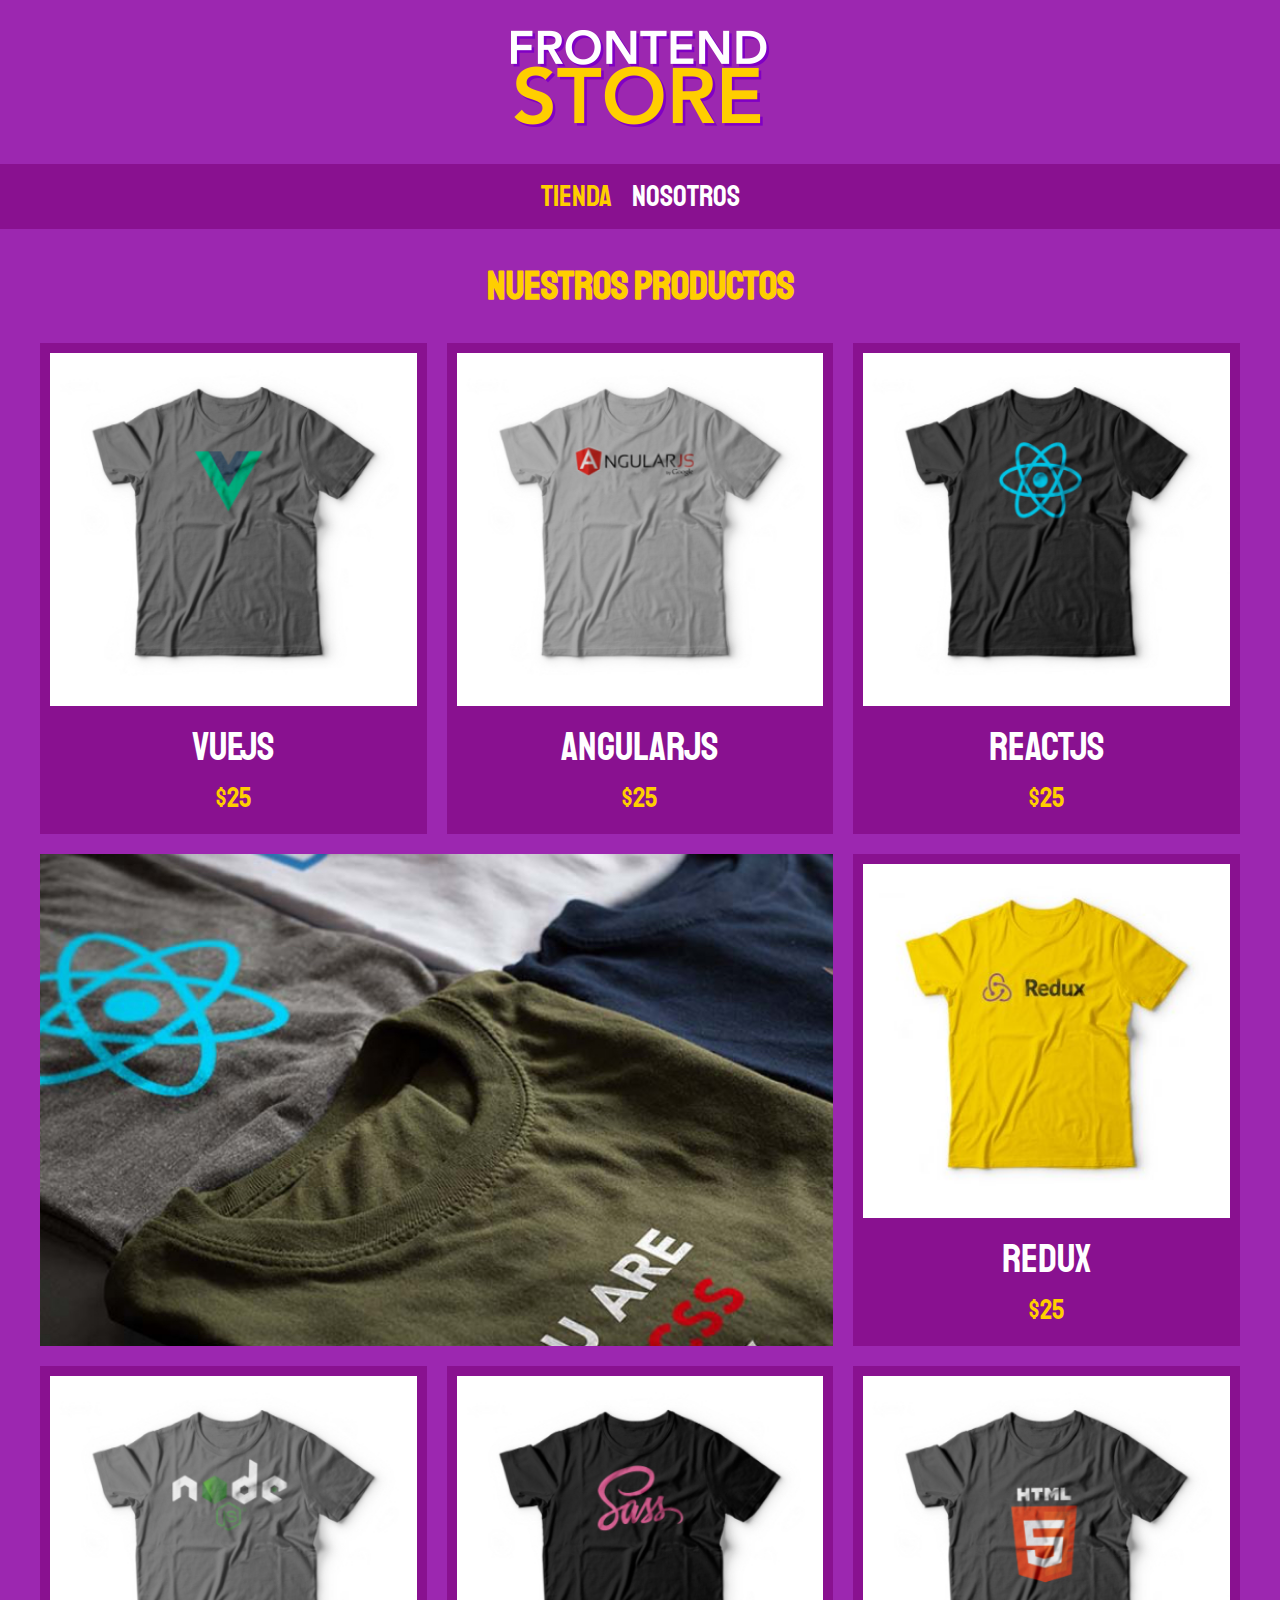
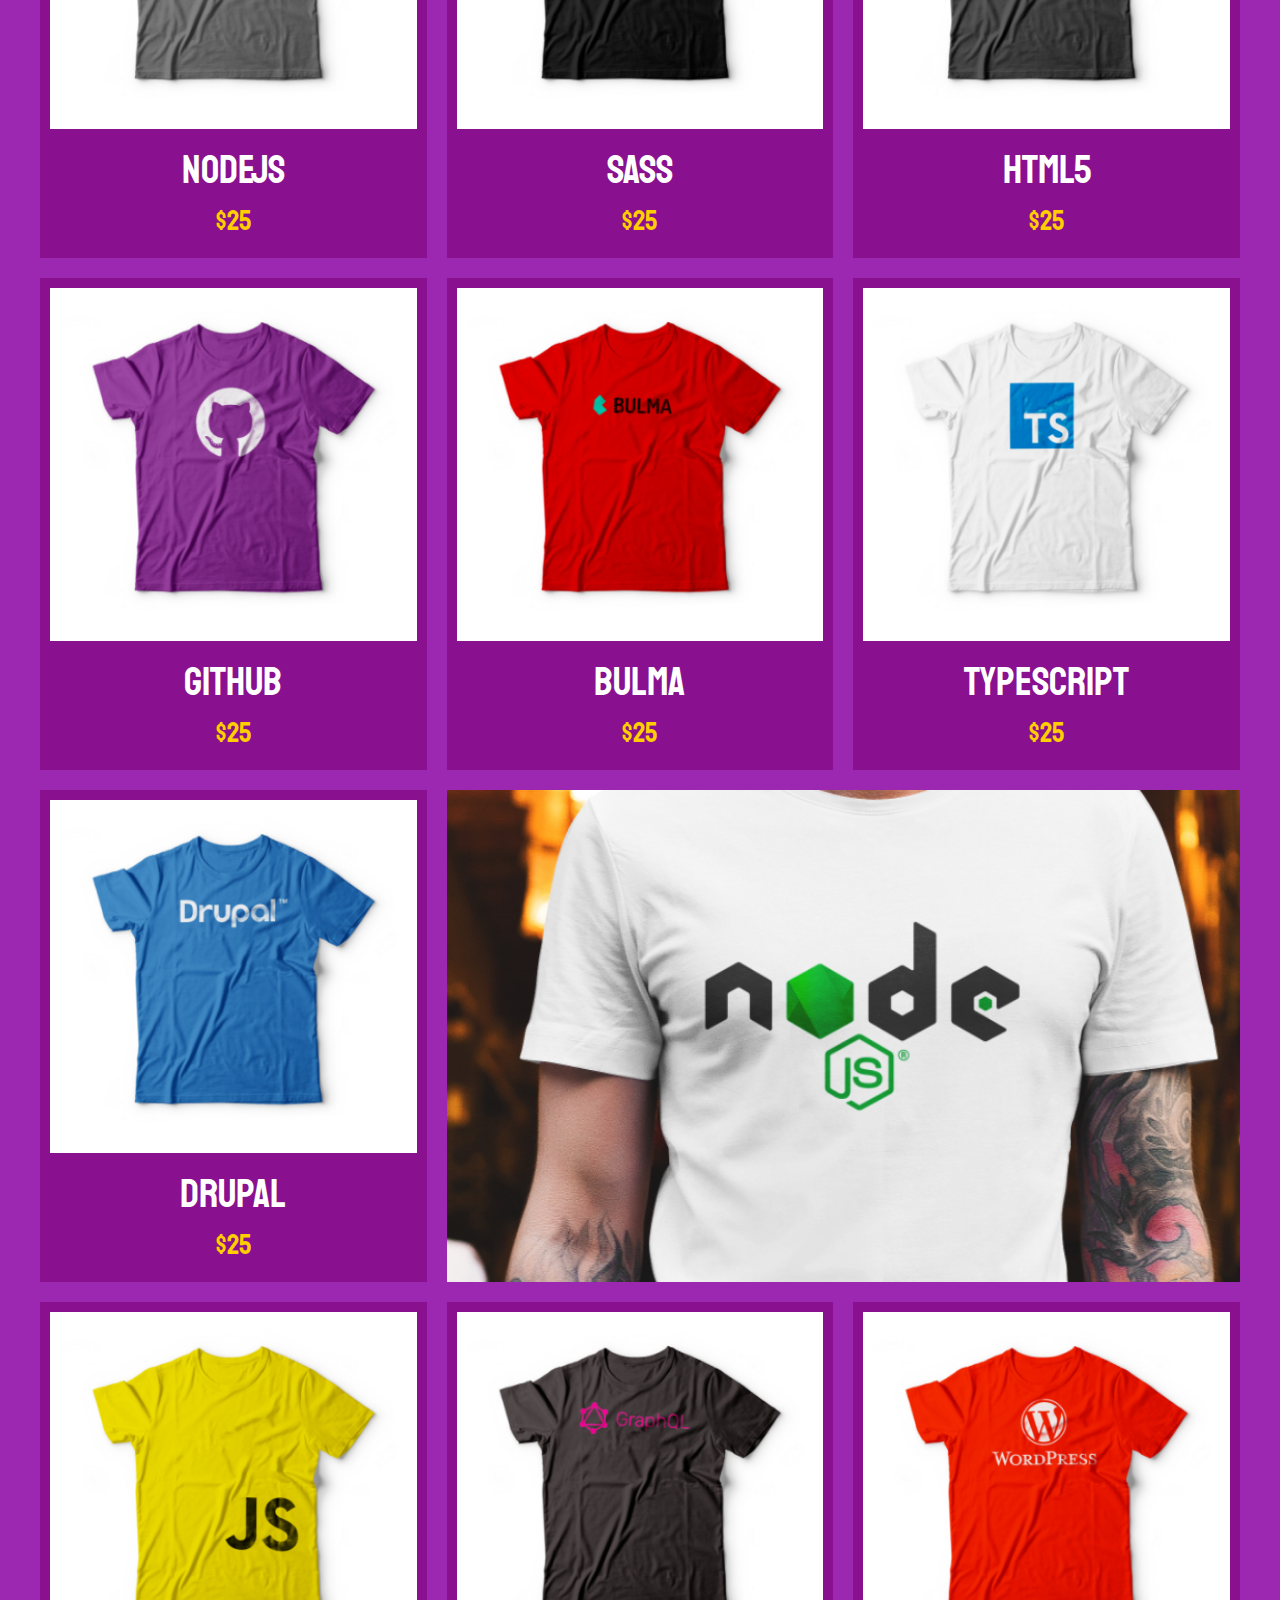
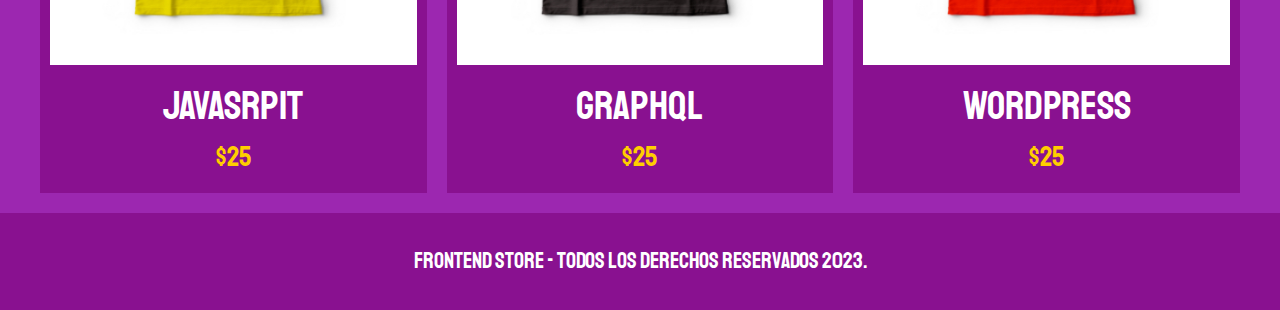
<file: index.html>
<!DOCTYPE html>
<html lang="es">
<head>
    <meta charset="UTF-8">
    <meta http-equiv="X-UA-Compatible" content="IE=edge">
    <meta name="viewport" content="width=device-width, initial-scale=1.0">
    <title>FrontEnd Store</title>
    <link rel="stylesheet" href="CSS/normalize.css">
    <link rel="stylesheet" href="CSS/style.css">
    <link rel="preconnect" href="https://fonts.googleapis.com">
    <link rel="preconnect" href="https://fonts.gstatic.com" crossorigin>
    <link href="https://fonts.googleapis.com/css2?family=Staatliches&display=swap" rel="stylesheet">
</head>
<body>
    <header class="header">
        <a href="index.html">
            <img class="header__logo" src="img/logo.png" alt="Logotipo">
        </a>
    </header>
    <nav class="navegacion">
        <a class="navegacion__enlace navegacion__enlace--activo" href="index.html">Tienda</a>
        <a class="navegacion__enlace" href="nosotros.html">Nosotros</a>
    </nav>

    <main class="contenedor">
        <h1>Nuestros Productos</h1>

        <div class="grid">
            <div class="producto">
                <a href="producto.html">
                    <img class="producto__img" src="img/1.jpg" alt="imagen camisa">
                    <div class="producto__informacion">
                        <p class="producto__nombre">VueJS</p>
                        <p class="producto__precio">$25</p>
                    </div>
                </a>
            </div>   <!--aqui finaliza producto-->
            <div class="producto">
                <a href="producto.html">
                    <img class="producto__img" src="img/2.jpg" alt="imagen camisa">
                    <div class="producto__informacion">
                        <p class="producto__nombre">AngularJS</p>
                        <p class="producto__precio">$25</p>
                    </div>
                </a>
            </div>   <!--aqui finaliza producto-->
            <div class="producto">
                <a href="producto.html">
                    <img class="producto__img" src="img/3.jpg" alt="imagen camisa">
                    <div class="producto__informacion">
                        <p class="producto__nombre">ReactJS</p>
                        <p class="producto__precio">$25</p>
                    </div>
                </a>
            </div>   <!--aqui finaliza producto-->
            <div class="producto">
                <a href="producto.html">
                    <img class="producto__img" src="img/4.jpg" alt="imagen camisa">
                    <div class="producto__informacion">
                        <p class="producto__nombre">Redux</p>
                        <p class="producto__precio">$25</p>
                    </div>
                </a>
            </div>   <!--aqui finaliza producto-->
            <div class="producto">
                <a href="producto.html">
                    <img class="producto__img" src="img/5.jpg" alt="imagen camisa">
                    <div class="producto__informacion">
                        <p class="producto__nombre">NodeJS</p>
                        <p class="producto__precio">$25</p>
                    </div>
                </a>
            </div>   <!--aqui finaliza producto-->
            <div class="producto">
                <a href="producto.html">
                    <img class="producto__img" src="img/6.jpg" alt="imagen camisa">
                    <div class="producto__informacion">
                        <p class="producto__nombre">SASS</p>
                        <p class="producto__precio">$25</p>
                    </div>
                </a>
            </div>   <!--aqui finaliza producto-->
            <div class="producto">
                <a href="producto.html">
                    <img class="producto__img" src="img/7.jpg" alt="imagen camisa">
                    <div class="producto__informacion">
                        <p class="producto__nombre">HTML5</p>
                        <p class="producto__precio">$25</p>
                    </div>
                </a>
            </div>   <!--aqui finaliza producto-->
            <div class="producto">
                <a href="producto.html">
                    <img class="producto__img" src="img/8.jpg" alt="imagen camisa">
                    <div class="producto__informacion">
                        <p class="producto__nombre">Github</p>
                        <p class="producto__precio">$25</p>
                    </div>
                </a>
            </div>   <!--aqui finaliza producto-->
            <div class="producto">
                <a href="producto.html">
                    <img class="producto__img" src="img/9.jpg" alt="imagen camisa">
                    <div class="producto__informacion">
                        <p class="producto__nombre">Bulma</p>
                        <p class="producto__precio">$25</p>
                    </div>
                </a>
            </div>   <!--aqui finaliza producto-->
            <div class="producto">
                <a href="producto.html">
                    <img class="producto__img" src="img/10.jpg" alt="imagen camisa">
                    <div class="producto__informacion">
                        <p class="producto__nombre">TypeScript</p>
                        <p class="producto__precio">$25</p>
                    </div>
                </a>
            </div>   <!--aqui finaliza producto-->
            <div class="producto">
                <a href="producto.html">
                    <img class="producto__img" src="img/11.jpg" alt="imagen camisa">
                    <div class="producto__informacion">
                        <p class="producto__nombre">Drupal</p>
                        <p class="producto__precio">$25</p>
                    </div>
                </a>
            </div>   <!--aqui finaliza producto-->
            <div class="producto">
                <a href="producto.html">
                    <img class="producto__img" src="img/12.jpg" alt="imagen camisa">
                    <div class="producto__informacion">
                        <p class="producto__nombre">JavaSrpit</p>
                        <p class="producto__precio">$25</p>
                    </div>
                </a>
            </div>   <!--aqui finaliza producto-->
            <div class="producto">
                <a href="producto.html">
                    <img class="producto__img" src="img/13.jpg" alt="imagen camisa">
                    <div class="producto__informacion">
                        <p class="producto__nombre">GraphQL</p>
                        <p class="producto__precio">$25</p>
                    </div>
                </a>
            </div>   <!--aqui finaliza producto-->
            <div class="producto">
                <a href="producto.html">
                    <img class="producto__img" src="img/14.jpg" alt="imagen camisa">
                    <div class="producto__informacion">
                        <p class="producto__nombre">WordPress</p>
                        <p class="producto__precio">$25</p>
                    </div>
                </a>
            </div>   <!--aqui finaliza producto-->
            <div class="grafico grafico__camisas"></div>
            <div class="grafico grafico__node"></div>
        </div>
    </main>

    <footer class="footer">
        <p class="footer__texto">FrontEnd Store - Todos los derechos reservados 2023.</p>
    </footer>
</body>
</html>
</file>
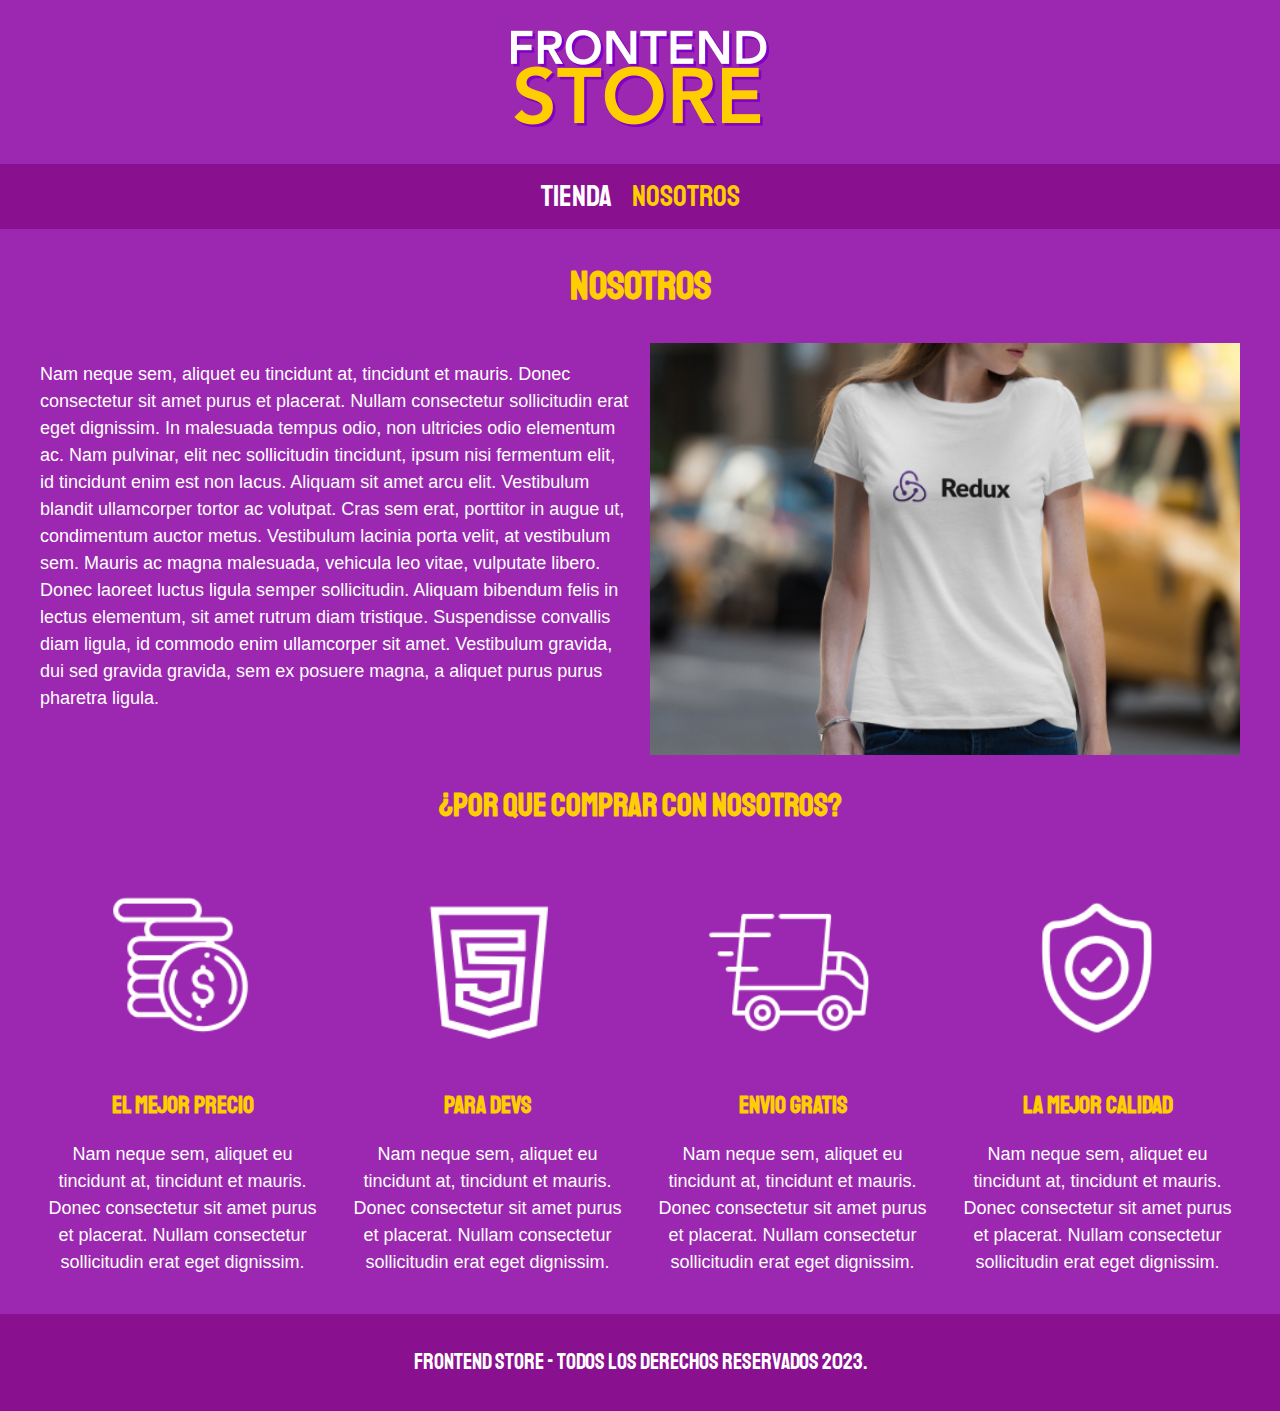
<file: nosotros.html>
<!DOCTYPE html>
<html lang="es">
<head>
    <meta charset="UTF-8">
    <meta http-equiv="X-UA-Compatible" content="IE=edge">
    <meta name="viewport" content="width=device-width, initial-scale=1.0">
    <title>FrontEnd Store</title>
    <link rel="stylesheet" href="CSS/normalize.css">
    <link rel="stylesheet" href="CSS/style.css">
    <link rel="preconnect" href="https://fonts.googleapis.com">
    <link rel="preconnect" href="https://fonts.gstatic.com" crossorigin>
    <link href="https://fonts.googleapis.com/css2?family=Staatliches&display=swap" rel="stylesheet">
</head>
<body>
    <header class="header">
        <a href="index.html">
            <img class="header__logo" src="img/logo.png" alt="Logotipo">
        </a>
    </header>
    <nav class="navegacion">
        <a class="navegacion__enlace " href="index.html">tienda</a>
        <a class="navegacion__enlace navegacion__enlace--activo" href="nosotros.html">nosotros</a>
    </nav>

    <main class="contenedor">
        <h1>Nosotros</h1>

        <div class="nosotros" >
            <div class="nosotros__contenido">
              <p>
                Nam neque sem, aliquet eu tincidunt at, tincidunt et mauris. Donec consectetur sit amet purus et placerat. Nullam consectetur sollicitudin erat eget dignissim. In malesuada tempus odio, non ultricies odio elementum ac. Nam pulvinar, elit nec sollicitudin tincidunt, ipsum nisi fermentum elit, id tincidunt enim est non lacus. Aliquam sit amet arcu elit. Vestibulum blandit ullamcorper tortor ac volutpat. Cras sem erat, porttitor in augue ut, condimentum auctor metus. Vestibulum lacinia porta velit, at vestibulum sem. Mauris ac magna malesuada, vehicula leo vitae, vulputate libero. Donec laoreet luctus ligula semper sollicitudin. Aliquam bibendum felis in lectus elementum, sit amet rutrum diam tristique. Suspendisse convallis diam ligula, id commodo enim ullamcorper sit amet. Vestibulum gravida, dui sed gravida gravida, sem ex posuere magna, a aliquet purus purus pharetra ligula. </p>
            </div>

            <img class="nosotros__imagen" src="img/nosotros.jpg" alt="nosotros imagen">
           
        </div>
    </main>

    <section class="contenedor comprar">
        <h2 comprar__titulo>¿Por que comprar con nosotros?</h2>

        <div class="bloques">
            <div class="bloque">
                <img class="bloque__imagen" src="img/icono_1.png" alt="por que comprar">
                <h3 class="bloque__titulo">El mejor precio</h3>
                <p>Nam neque sem, aliquet eu tincidunt at, tincidunt et mauris. Donec consectetur sit amet purus et placerat. Nullam consectetur sollicitudin erat eget dignissim.</p>
            </div> <!-- bloque -->

            <div class="bloque">
                <img class="bloque__imagen" src="img/icono_2.png" alt="por que comprar">
                <h3 class="bloque__titulo">Para devs</h3>
                <p>Nam neque sem, aliquet eu tincidunt at, tincidunt et mauris. Donec consectetur sit amet purus et placerat. Nullam consectetur sollicitudin erat eget dignissim.</p>
            </div> <!-- bloque -->

            <div class="bloque">
                <img class="bloque__imagen" src="img/icono_3.png" alt="por que comprar">
                <h3 class="bloque__titulo">Envio gratis</h3>
                <p>Nam neque sem, aliquet eu tincidunt at, tincidunt et mauris. Donec consectetur sit amet purus et placerat. Nullam consectetur sollicitudin erat eget dignissim.</p>
            </div> <!-- bloque -->

            <div class="bloque">
                <img class="bloque__imagen" src="img/icono_4.png" alt="por que comprar">
                <h3 class="bloque__titulo">La mejor calidad</h3>
                <p>Nam neque sem, aliquet eu tincidunt at, tincidunt et mauris. Donec consectetur sit amet purus et placerat. Nullam consectetur sollicitudin erat eget dignissim.</p>
            </div> <!-- bloque -->
            
        </div>  <!-- bloques -->
    </section>

    <footer class="footer">
        <p class="footer__texto">FrontEnd Store - Todos los derechos reservados 2023.</p>
    </footer>
</body>
</html>
</file>
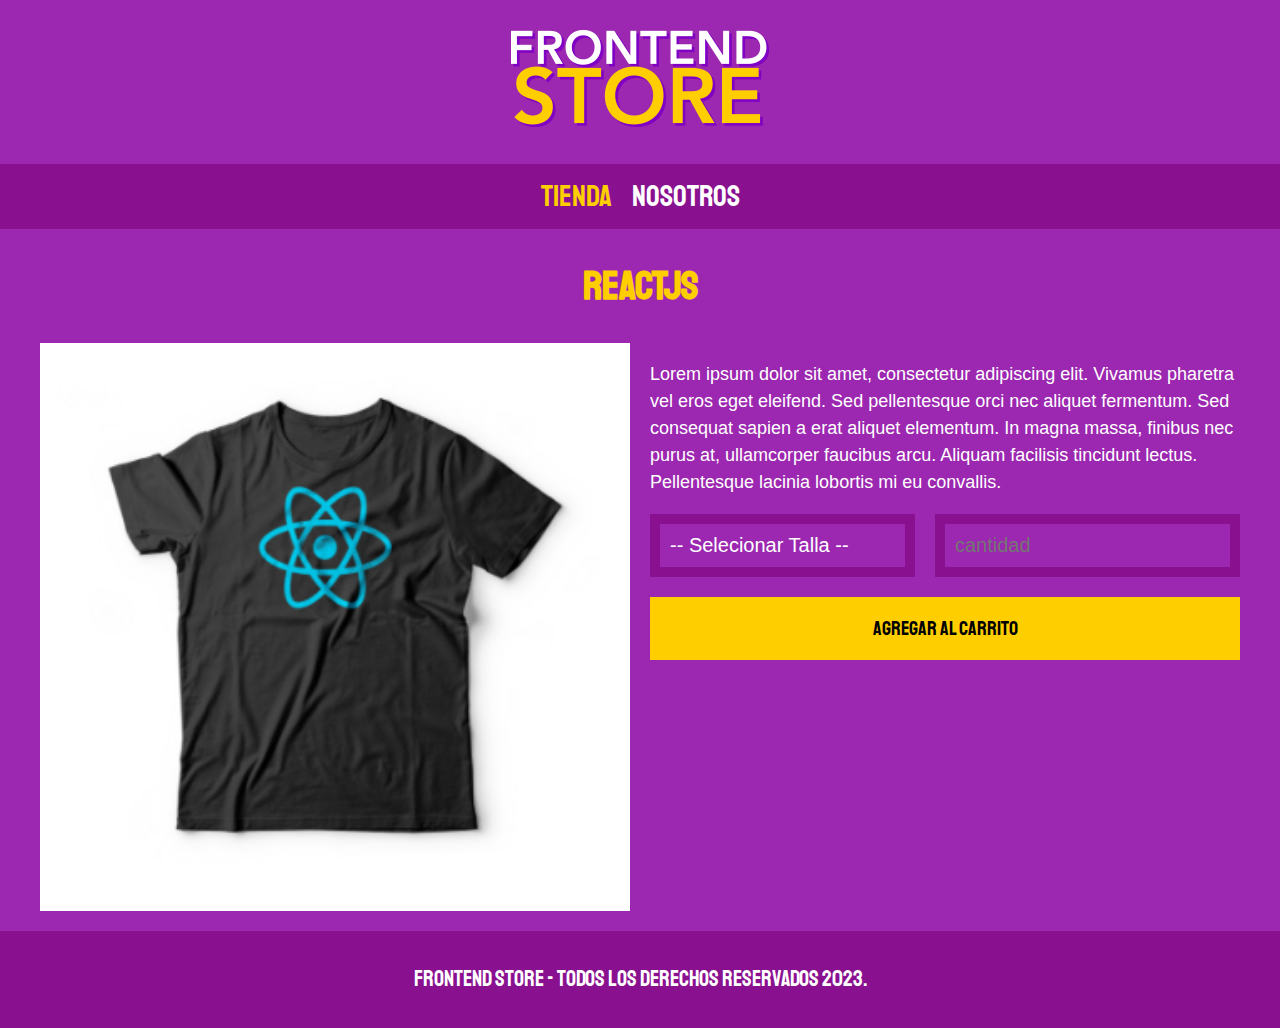
<file: producto.html>
<!DOCTYPE html>
<html lang="es">
<head>
    <meta charset="UTF-8">
    <meta http-equiv="X-UA-Compatible" content="IE=edge">
    <meta name="viewport" content="width=device-width, initial-scale=1.0">
    <title>FrontEnd Store</title>
    <link rel="stylesheet" href="CSS/normalize.css">
    <link rel="stylesheet" href="CSS/style.css">
    <link rel="preconnect" href="https://fonts.googleapis.com">
    <link rel="preconnect" href="https://fonts.gstatic.com" crossorigin>
    <link href="https://fonts.googleapis.com/css2?family=Staatliches&display=swap" rel="stylesheet">
</head>
<body>
    <header class="header">
        <a href="index.html">
            <img class="header__logo" src="img/logo.png" alt="Logotipo">
        </a>
    </header>
    <nav class="navegacion">
        <a class="navegacion__enlace navegacion__enlace--activo" href="index.html">tienda</a>
        <a class="navegacion__enlace" href="nosotros.html">nosotros</a>
    </nav>

    <main class="contenedor">
        <h1>ReactJS</h1>

        <div class="camisa">
            <img class="camisa__imagen" src="img/3.jpg" alt="imagen del producto">

            <div class="camisa__contenido">
                <p>Lorem ipsum dolor sit amet, consectetur adipiscing elit. Vivamus pharetra vel eros eget eleifend. Sed pellentesque orci nec aliquet fermentum. Sed consequat sapien a erat aliquet elementum. In magna massa, finibus nec purus at, ullamcorper faucibus arcu. Aliquam facilisis tincidunt lectus. Pellentesque lacinia lobortis mi eu convallis.</p>

                <form class="formulario">
                    <select class="formulario__campo">
                        <option disabled selected>-- Selecionar Talla --</option>
                        <option>Grande</option>
                        <option>Mediana</option>
                        <option>Pequeña</option>
                    </select>
                    <input class="formulario__campo" type="number" placeholder="cantidad" min="1">
                    <input class="formulario__submit" type="submit" value="Agregar al carrito">
                </form>
            </div>
        </div>
    </main>

    <footer class="footer">
        <p class="footer__texto">FrontEnd Store - Todos los derechos reservados 2023.</p>
    </footer>
</body>
</html>
</file>
<file: CSS/style.css>
:root {
    --primario: #9c27b0;
    --primarioOscuro: #891190;
    --secundario: #FFCE00;
    --secundarioOscuro: rgb(233,187,2);
    --blanco: #fff;
    --negro: #000;
    
    --FuentePrincipal: 'Staatliches', cursive;
}

html {
    box-sizing: border-box;
    font-size: 62.5%;
  }
  
*, *:before, *:after {
    box-sizing: inherit;
  }

/* Globales */

body{
    font-size: 1.6rem;
    background-color: var(--primario);
    line-height: 1.5;
}

p {
    font-size: 1.8rem;
    font-family: Arial, Helvetica, sans-serif;
    color: var(--blanco);

}

a {
    text-decoration: none;
}

img {
   width: 100%;
}

.contenedor {
    max-width: 120rem;
    margin: 0 auto;
}

h1,h2,h3 {
    text-align: center;
    color: var(--secundario);
    font-family: var(--FuentePrincipal);
}

h1 {
    font-size: 4rem;
   
}

h2 {
    font-size: 3.2rem;
}

h3 {
    font-size: 2.4rem;
}

/* Header */

.header {
    display: flex;
    justify-content: center ;
}

.header__logo {
    margin: 3rem 0;
}

/* footer */

.footer {
    background-color: var(--primarioOscuro);
    padding: 1rem 0;
    margin-top: 2rem;
}

.footer__texto {
    text-align: center;
    font-family: var(--FuentePrincipal);
    font-size: 2.2rem;
}

/* Navegacion */

.navegacion {
    background-color: var(--primarioOscuro);
    padding: 1rem 0;
    display: flex;
    justify-content: center;
    gap: 2rem;
}

.navegacion__enlace {
    font-family: var(--FuentePrincipal);
    color: var(--blanco);
    font-size: 3rem;
}

.navegacion__enlace--activo,
.navegacion__enlace:hover {
   color: var(--secundario);
}

/* Grid */
.grid {
    display: grid;
    grid-template-columns: repeat(2, 1fr);
    gap: 2rem;
}

@media (min-width: 768px) {
    .grid {
        grid-template-columns: repeat(3, 1fr);
    }
}

/* Productos */
.producto {
    background-color: var(--primarioOscuro);
    padding: 1rem;
}

.producto__nombre{
    font-size: 4rem;
}

.producto__precio {
    font-size: 2.8rem;
    color: var(--secundario);
}

.producto__nombre,
.producto__precio {
    font-family: var(--FuentePrincipal);
    margin: 1rem 0;
    text-align: center;
    line-height: 1.2;
}

/* Graficos */
.grafico {
    min-height: 30rem;
    background-repeat: no-repeat;
    background-size: cover;
    grid-column: 1 / 3;
}

.grafico__camisas {
    grid-row: 2 / 3;
    background-image: url(../img/grafico1.jpg);
}

.grafico__node {
    background-image: url(../img/grafico2.jpg);
    grid-row: 8 / 9;
}

@media (min-width: 768px) {
    .grafico__node {
        grid-row: 5 / 6;
        grid-column: 2 / 4;
    }
}

/* Nosotros */

.nosotros {
    display: grid;
    grid-template-rows: repeat(2, auto);
}

@media (min-width: 768px) {
    .nosotros {
        grid-template-columns: repeat(2, 1fr);
        column-gap: 2rem;
       
    }
}

.nosotros__imagen {
    grid-row: 1 / 2;
}

@media (min-width:768px ) {
    .nosotros__imagen {
        grid-column: 2 / 3;
    }
}

/* Bloques */

.bloques {
    display: grid;
    grid-template-columns: repeat(2, 1fr);
    gap: 2rem;
}

@media (min-width: 768px) {
    .bloques {
        grid-template-columns: repeat(4, 1fr);
    }
}

.bloque {
    text-align: center;
}

.bloque__titulo {
    margin: 0;
}

/* pagina del producto */

@media (min-width:768px ) {
    .camisa {
        display: grid;
        grid-template-columns: repeat(2, 1fr);
        column-gap: 2rem;
    }
}

.formulario {
    display: grid;
    grid-template-columns: repeat(2, 1fr);
    gap: 2rem;
}

.formulario__campo {
    border-color: var(--primarioOscuro);
    border-width:  1rem;
    border-style: solid;

    border: 1rem solid var(--primarioOscuro);
    background-color: transparent;
    color: var(--blanco);
    font-size: 2rem;
    font-family: Arial, Helvetica, sans-serif;
    padding: 1rem;
    appearance: none;
}

.formulario__submit {
    background-color: var(--secundario);
    border: none;
    font-size: 2rem;
    font-family: var(--FuentePrincipal);
    padding: 2rem;
    transition: background-color .3s ease;
    transition: font-size .3s ease;
    grid-column: 1 / 3;
}

.formulario__submit:hover {
    font-size: 2.4rem;
    cursor:pointer;
    background-color: var(--secundarioOscuro);
}
</file>
